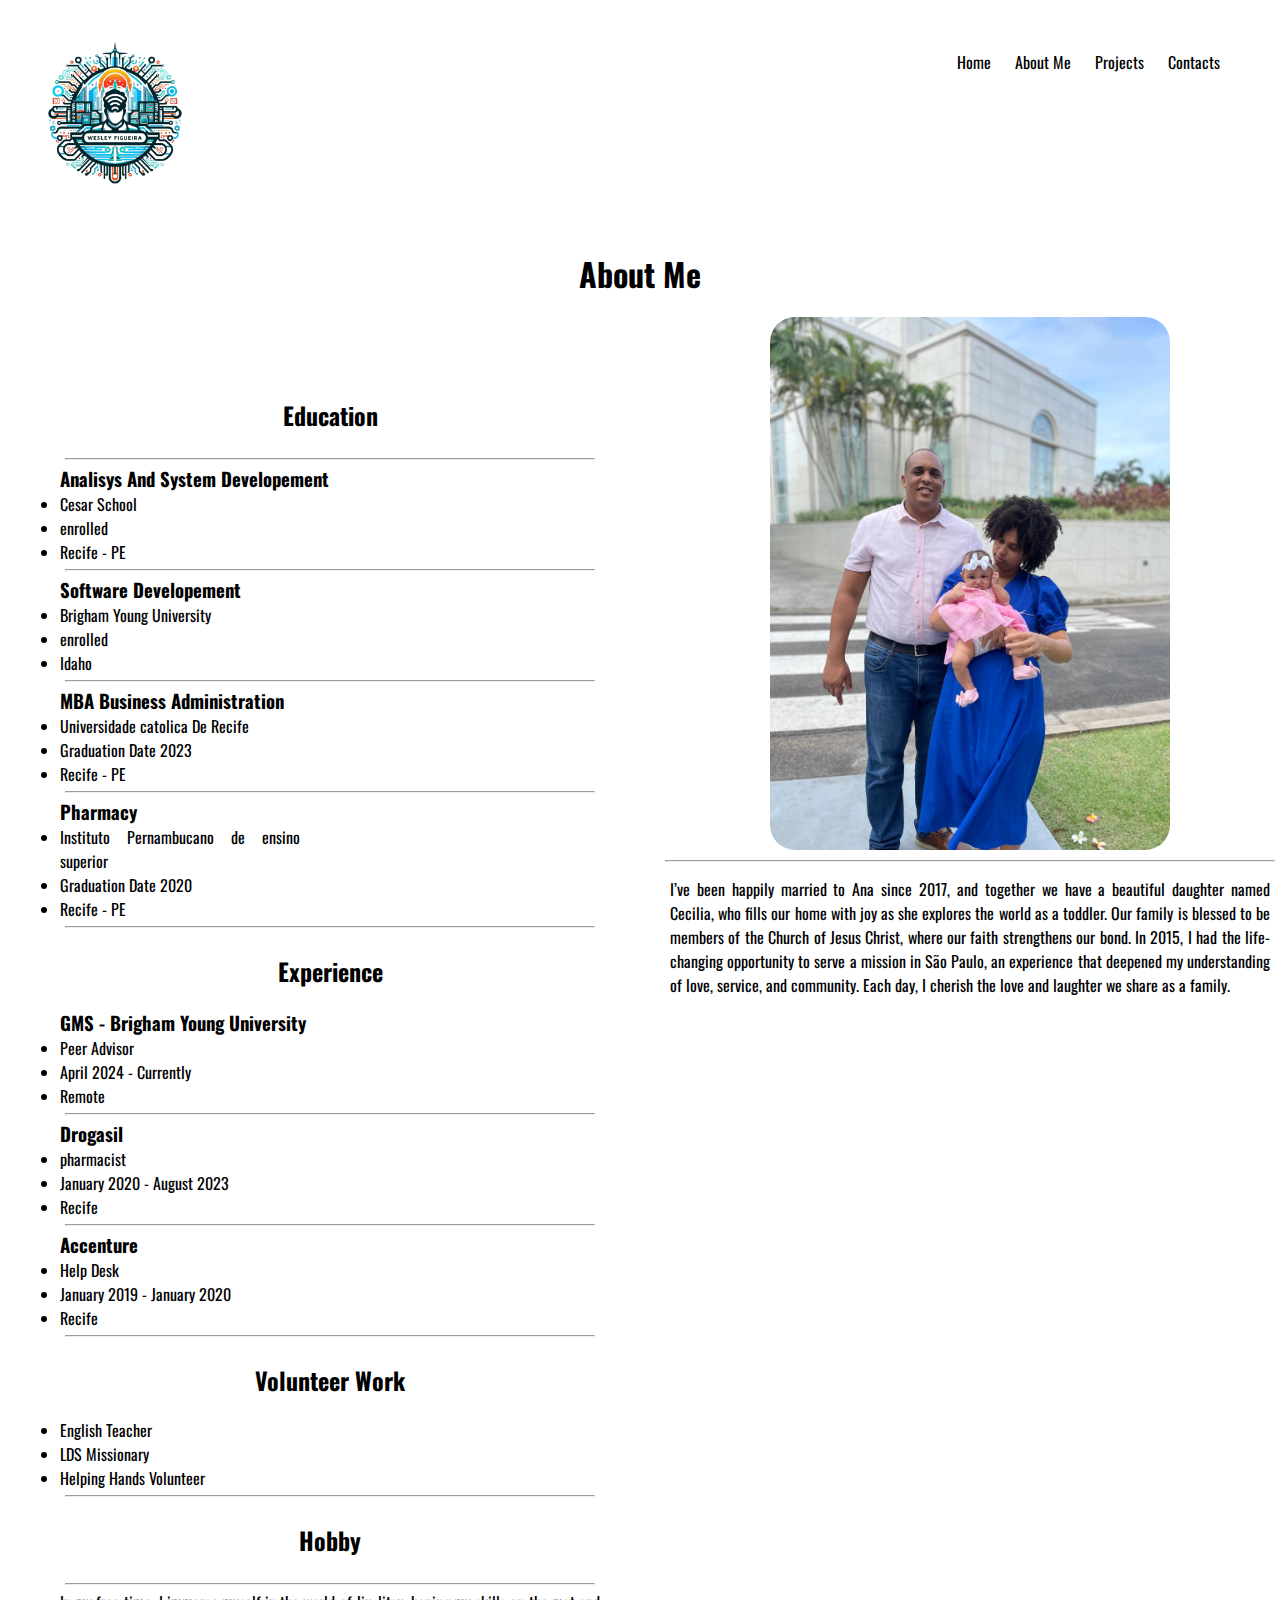
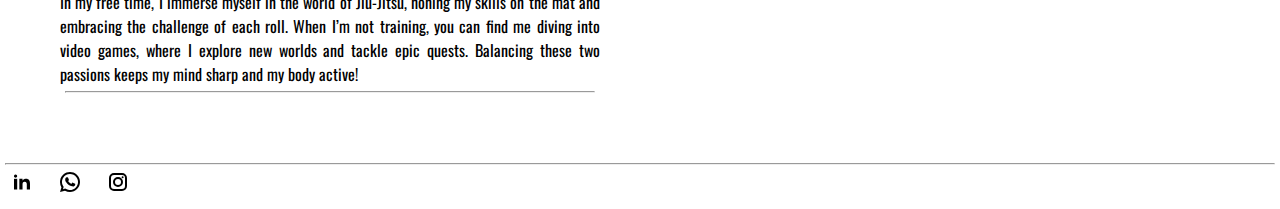
<file: aboutMe.html>
<!DOCTYPE html>
<html lang="en">
<head>
    <meta charset="UTF-8">
    <meta name="viewport" content="width=device-width, initial-scale=1.0">
    <title>About Me</title>
    <link rel="stylesheet" href="style.css">
</head>
<body>
    <header>
        <img src="logo.png" width="150px">
        <nav>
            <a href="index.html">Home</a>
            <a href="aboutMe.html">About Me</a>
            <a href="projects.html">Projects</a>
            <a href="contacts.html">Contacts</a>
        </nav>
    </header>
    <main class="mainBaoutMe" >
        
            <h1>About Me</h1>

            <section class="ABoutMe">
                
                <section class="information">
                    <h2>Education</h2>
                    <article>
                        <hr>
                        <ul><h3>Analisys And System Developement</h3>
                            <li>Cesar School</li>
                            <li>enrolled</li>
                            <li>Recife - PE </li>
                        </ul>
                        
                        <hr>
                        <ul><h3>Software Developement</h3>
                            <li>Brigham Young University</li>
                            <li>enrolled</li>
                            <li>Idaho </li>
                        </ul>
                        <hr>
                        
                        <ul><h3>MBA Business Administration</h3>
                            <li>Universidade catolica De Recife</li>
                            <li>Graduation Date 2023</li>
                            <li>Recife - PE</li>
                        </ul>
                        <hr>
                        <ul><h3>Pharmacy </h3>
                            <li>Instituto Pernambucano de ensino superior</li>
                            <li>Graduation Date 2020</li>
                            <li>Recife - PE</li>
                        </ul>
                        <hr>
        
                    </article>
                    <article>
                        <h2>Experience</h2>
        
                        <ul><h3>GMS - Brigham Young University </h3>
                            <li>Peer Advisor</li>
                            <li>April 2024 - Currently</li>
                            <li>Remote</li>
                        </ul>
                        <hr>
        
                        <ul><h3>Drogasil </h3>
                            <li>pharmacist</li>
                            <li>January 2020 - August 2023</li>
                            <li>Recife</li>
                        </ul>
                        <hr>
        
                        <ul><h3>Accenture </h3>
                            <li>Help Desk</li>
                            <li>January 2019 - January 2020</li>
                            <li>Recife</li>
                        </ul>
                    </article>
                    <article>
                        <hr>
                        <h2>Volunteer Work</h2>
                        <ul>
                            <li>English Teacher</li>
                            <li>LDS Missionary </li>
                            <li>Helping Hands Volunteer</li>
                        </ul>
                        <hr>
                    </article>
                    <article>
                        
                        <h2>Hobby</h2>
                        <hr>
                        <p class="">
                            In my free time, I immerse myself in the world of Jiu-Jitsu, honing my skills on the mat and embracing the challenge of each roll. When I’m not training, you can find me diving into video games, where I explore new worlds and tackle epic quests. Balancing these two passions keeps my mind sharp and my body active!</p>
                            <hr>
                    </article>
                </section>

                <section>
                    <img class="me" width="400px" src="family.jpg" alt="">
                    <hr>

                    <p class="textME">
                        I’ve been happily married to Ana since 2017, and together we have a beautiful daughter named Cecilia, who fills our home with joy as she explores the world as a toddler. Our family is blessed to be members of the Church of Jesus Christ, where our faith strengthens our bond. In 2015, I had the life-changing opportunity to serve a mission in São Paulo, an experience that deepened my understanding of love, service, and community. Each day, I cherish the love and laughter we share as a family.
                    </p>
                </section>

            </section>
       
    </main>




<hr>


    <footer>
        <a href="https://www.linkedin.com/in/wesleyfigueira/" target="_blank">
            <svg class="w-6 h-6 text-gray-800 dark:text-white" aria-hidden="true" xmlns="http://www.w3.org/2000/svg"
                width="24" height="24" fill="currentColor" viewBox="0 0 24 24">
                <path fill-rule="evenodd"
                    d="M12.51 8.796v1.697a3.738 3.738 0 0 1 3.288-1.684c3.455 0 4.202 2.16 4.202 4.97V19.5h-3.2v-5.072c0-1.21-.244-2.766-2.128-2.766-1.827 0-2.139 1.317-2.139 2.676V19.5h-3.19V8.796h3.168ZM7.2 6.106a1.61 1.61 0 0 1-.988 1.483 1.595 1.595 0 0 1-1.743-.348A1.607 1.607 0 0 1 5.6 4.5a1.601 1.601 0 0 1 1.6 1.606Z"
                    clip-rule="evenodd" />
                <path d="M7.2 8.809H4V19.5h3.2V8.809Z" />
            </svg>
        </a>
        <a href="https://wa.me/+5581987747202" target="_blank">
            <svg class="w-6 h-6 text-gray-800 dark:text-white" aria-hidden="true" xmlns="http://www.w3.org/2000/svg"
                width="24" height="24" fill="none" viewBox="0 0 24 24">
                <path fill="currentColor" fill-rule="evenodd"
                    d="M12 4a8 8 0 0 0-6.895 12.06l.569.718-.697 2.359 2.32-.648.379.243A8 8 0 1 0 12 4ZM2 12C2 6.477 6.477 2 12 2s10 4.477 10 10-4.477 10-10 10a9.96 9.96 0 0 1-5.016-1.347l-4.948 1.382 1.426-4.829-.006-.007-.033-.055A9.958 9.958 0 0 1 2 12Z"
                    clip-rule="evenodd" />
                <path fill="currentColor"
                    d="M16.735 13.492c-.038-.018-1.497-.736-1.756-.83a1.008 1.008 0 0 0-.34-.075c-.196 0-.362.098-.49.291-.146.217-.587.732-.723.886-.018.02-.042.045-.057.045-.013 0-.239-.093-.307-.123-1.564-.68-2.751-2.313-2.914-2.589-.023-.04-.024-.057-.024-.057.005-.021.058-.074.085-.101.08-.079.166-.182.249-.283l.117-.14c.121-.14.175-.25.237-.375l.033-.066a.68.68 0 0 0-.02-.64c-.034-.069-.65-1.555-.715-1.711-.158-.377-.366-.552-.655-.552-.027 0 0 0-.112.005-.137.005-.883.104-1.213.311-.35.22-.94.924-.94 2.16 0 1.112.705 2.162 1.008 2.561l.041.06c1.161 1.695 2.608 2.951 4.074 3.537 1.412.564 2.081.63 2.461.63.16 0 .288-.013.4-.024l.072-.007c.488-.043 1.56-.599 1.804-1.276.192-.534.243-1.117.115-1.329-.088-.144-.239-.216-.43-.308Z" />
            </svg>
        </a>
        <a href="https://www.instagram.com/wesleyfigueirasantos/" target="_blank"><svg
                class="w-6 h-6 text-gray-800 dark:text-white" aria-hidden="true" xmlns="http://www.w3.org/2000/svg"
                width="24" height="24" fill="none" viewBox="0 0 24 24">
                <path fill="currentColor" fill-rule="evenodd"
                    d="M3 8a5 5 0 0 1 5-5h8a5 5 0 0 1 5 5v8a5 5 0 0 1-5 5H8a5 5 0 0 1-5-5V8Zm5-3a3 3 0 0 0-3 3v8a3 3 0 0 0 3 3h8a3 3 0 0 0 3-3V8a3 3 0 0 0-3-3H8Zm7.597 2.214a1 1 0 0 1 1-1h.01a1 1 0 1 1 0 2h-.01a1 1 0 0 1-1-1ZM12 9a3 3 0 1 0 0 6 3 3 0 0 0 0-6Zm-5 3a5 5 0 1 1 10 0 5 5 0 0 1-10 0Z"
                    clip-rule="evenodd" />
            </svg>
        </a>



    </footer>
    
</body>
</html>
</file>
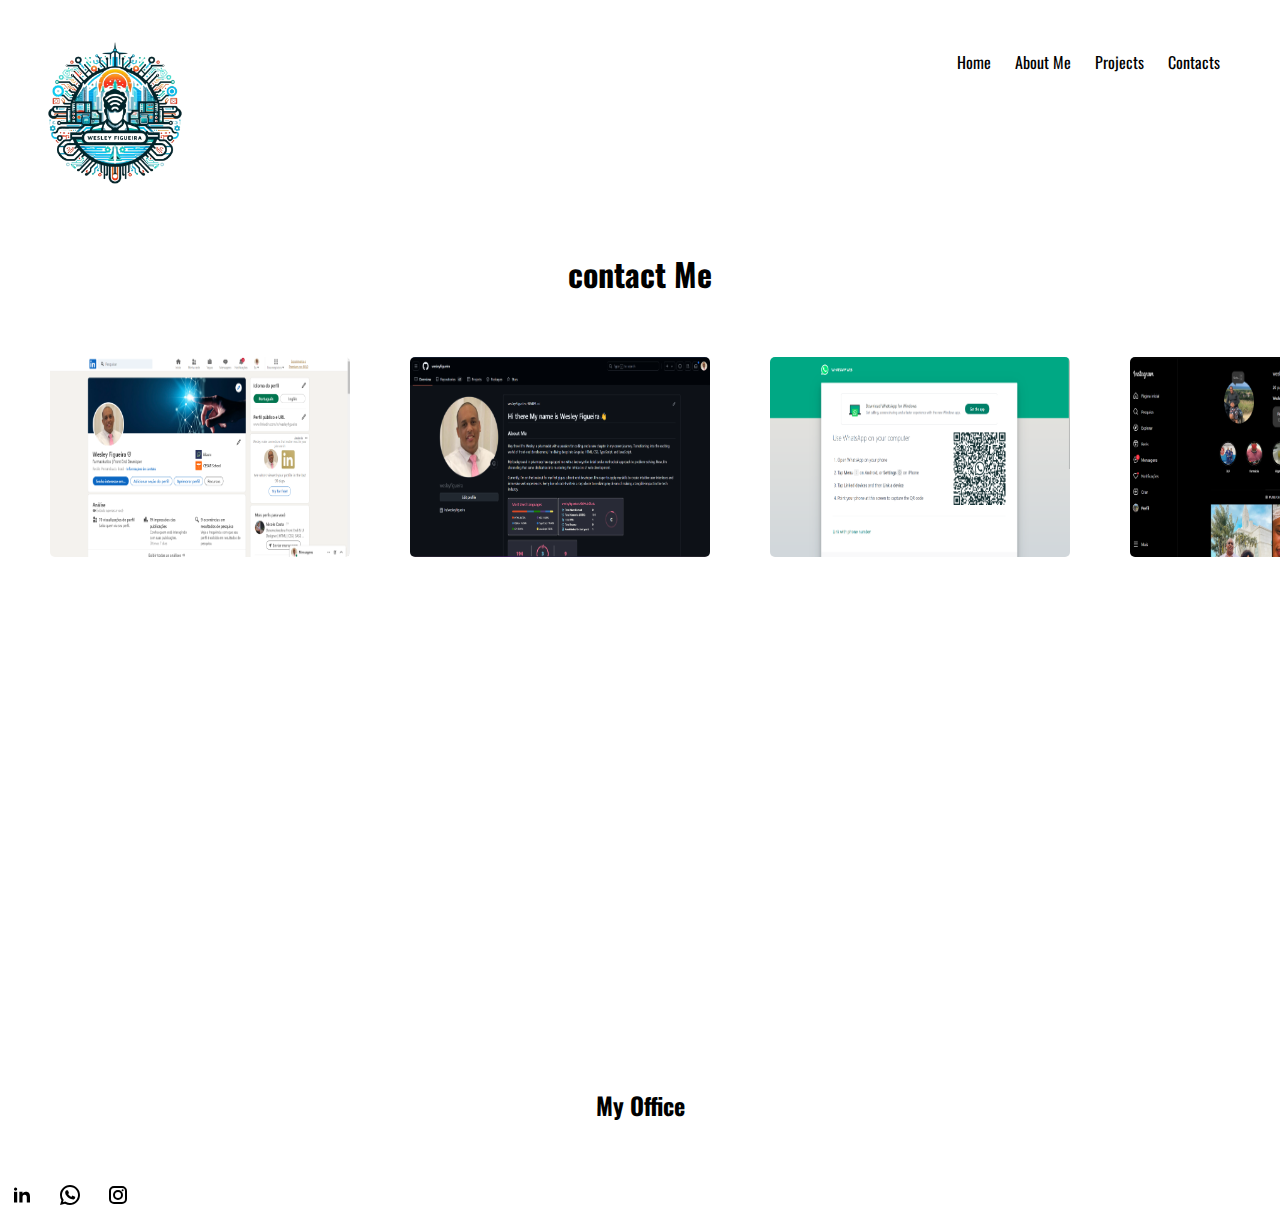
<file: contacts.html>
<!DOCTYPE html>
<html lang="en">

<head>
    <meta charset="UTF-8">
    <meta name="viewport" content="width=device-width, initial-scale=1.0">
    <title>Contacts</title>
    <link rel="stylesheet" href="style.css">
</head>

<body>
    <header>
        <img src="logo.png" width="150px">
        <nav>
            <a href="index.html">Home</a>
            <a href="aboutMe.html">About Me</a>
            <a href="projects.html">Projects</a>
            <a href="contacts.html">Contacts</a>
        </nav>
    </header>

    <main class="contactMepage">
        <h1>contact Me</h1>

        <section class="contatosgeral">

            <div class="contatos">
                <a href="https://www.linkedin.com/in/wesleyfigueira/" target="_blank">
                    <img src="linkdein.png" alt="">
                </a>
            </div>
            <div class="contatos">
                <a href="https://github.com/wesleyfigueira" target="_blank">
                    <img src="git.png" alt="">
                </a>
            </div>
            <div class="contatos">
                <a href="https://wa.me/+5581987747202" target="_blank">
                    <img src="whats.png" alt="">
                </a>
            </div>

            <div class="contatos">
                <a href="https://www.instagram.com/wesleyfigueirasantos/" target="_blank">
                    <img src="insta.png" alt="">
                </a>
            </div>

        </section>




        <section class="iframe">
            <iframe
                src="https://www.google.com/maps/embed?pb=!1m18!1m12!1m3!1d15798.857726899463!2d-34.93699169009968!3d-8.13052824920381!2m3!1f0!2f0!3f0!3m2!1i1024!2i768!4f13.1!3m3!1m2!1s0x7ab1ff1da2413cd%3A0xbd895c3c29f0635d!2sRayane%20Figueira%20Studio!5e0!3m2!1sen!2sbr!4v1728081677437!5m2!1sen!2sbr"
                width="600" height="450" style="border:0;" allowfullscreen="" loading="lazy"
                referrerpolicy="no-referrer-when-downgrade"></iframe>
            <h2>My Office</h2>
        </section>




    </main>



    <footer>
        <a href="https://www.linkedin.com/in/wesleyfigueira/" target="_blank">
            <svg class="w-6 h-6 text-gray-800 dark:text-white" aria-hidden="true" xmlns="http://www.w3.org/2000/svg"
                width="24" height="24" fill="currentColor" viewBox="0 0 24 24">
                <path fill-rule="evenodd"
                    d="M12.51 8.796v1.697a3.738 3.738 0 0 1 3.288-1.684c3.455 0 4.202 2.16 4.202 4.97V19.5h-3.2v-5.072c0-1.21-.244-2.766-2.128-2.766-1.827 0-2.139 1.317-2.139 2.676V19.5h-3.19V8.796h3.168ZM7.2 6.106a1.61 1.61 0 0 1-.988 1.483 1.595 1.595 0 0 1-1.743-.348A1.607 1.607 0 0 1 5.6 4.5a1.601 1.601 0 0 1 1.6 1.606Z"
                    clip-rule="evenodd" />
                <path d="M7.2 8.809H4V19.5h3.2V8.809Z" />
            </svg>
        </a>
        <a href="https://wa.me/+5581987747202" target="_blank">
            <svg class="w-6 h-6 text-gray-800 dark:text-white" aria-hidden="true" xmlns="http://www.w3.org/2000/svg"
                width="24" height="24" fill="none" viewBox="0 0 24 24">
                <path fill="currentColor" fill-rule="evenodd"
                    d="M12 4a8 8 0 0 0-6.895 12.06l.569.718-.697 2.359 2.32-.648.379.243A8 8 0 1 0 12 4ZM2 12C2 6.477 6.477 2 12 2s10 4.477 10 10-4.477 10-10 10a9.96 9.96 0 0 1-5.016-1.347l-4.948 1.382 1.426-4.829-.006-.007-.033-.055A9.958 9.958 0 0 1 2 12Z"
                    clip-rule="evenodd" />
                <path fill="currentColor"
                    d="M16.735 13.492c-.038-.018-1.497-.736-1.756-.83a1.008 1.008 0 0 0-.34-.075c-.196 0-.362.098-.49.291-.146.217-.587.732-.723.886-.018.02-.042.045-.057.045-.013 0-.239-.093-.307-.123-1.564-.68-2.751-2.313-2.914-2.589-.023-.04-.024-.057-.024-.057.005-.021.058-.074.085-.101.08-.079.166-.182.249-.283l.117-.14c.121-.14.175-.25.237-.375l.033-.066a.68.68 0 0 0-.02-.64c-.034-.069-.65-1.555-.715-1.711-.158-.377-.366-.552-.655-.552-.027 0 0 0-.112.005-.137.005-.883.104-1.213.311-.35.22-.94.924-.94 2.16 0 1.112.705 2.162 1.008 2.561l.041.06c1.161 1.695 2.608 2.951 4.074 3.537 1.412.564 2.081.63 2.461.63.16 0 .288-.013.4-.024l.072-.007c.488-.043 1.56-.599 1.804-1.276.192-.534.243-1.117.115-1.329-.088-.144-.239-.216-.43-.308Z" />
            </svg>
        </a>
        <a href="https://www.instagram.com/wesleyfigueirasantos/" target="_blank"><svg
                class="w-6 h-6 text-gray-800 dark:text-white" aria-hidden="true" xmlns="http://www.w3.org/2000/svg"
                width="24" height="24" fill="none" viewBox="0 0 24 24">
                <path fill="currentColor" fill-rule="evenodd"
                    d="M3 8a5 5 0 0 1 5-5h8a5 5 0 0 1 5 5v8a5 5 0 0 1-5 5H8a5 5 0 0 1-5-5V8Zm5-3a3 3 0 0 0-3 3v8a3 3 0 0 0 3 3h8a3 3 0 0 0 3-3V8a3 3 0 0 0-3-3H8Zm7.597 2.214a1 1 0 0 1 1-1h.01a1 1 0 1 1 0 2h-.01a1 1 0 0 1-1-1ZM12 9a3 3 0 1 0 0 6 3 3 0 0 0 0-6Zm-5 3a5 5 0 1 1 10 0 5 5 0 0 1-10 0Z"
                    clip-rule="evenodd" />
            </svg>
        </a>



    </footer>

</body>

</html>
</file>
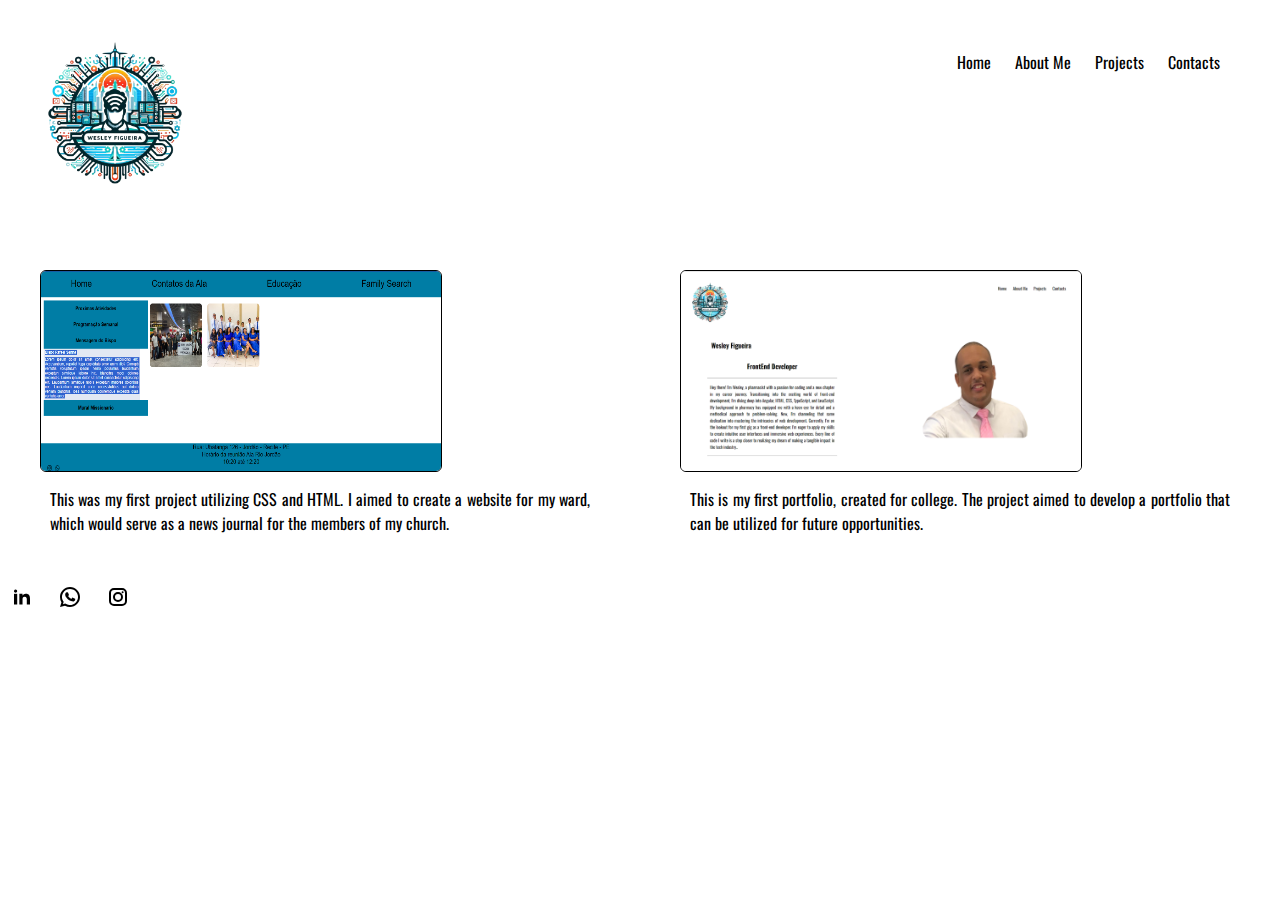
<file: projects.html>
<!DOCTYPE html>
<html lang="en">
<head>
    <meta charset="UTF-8">
    <meta name="viewport" content="width=device-width, initial-scale=1.0">
    <title>Projects</title>
    <link rel="stylesheet" href="style.css">
</head>

<body>
    <header>
        <img src="logo.png" width="150px">
        <nav>
            <a href="index.html">Home</a>
            <a href="aboutMe.html">About Me</a>
            <a href="projects.html">Projects</a>
            <a href="contacts.html">Contacts</a>
        </nav>
    </header>
    <section class="projetos">

        <div class="divprojetos">
            <img style="width: 400px;" src="alariojordao.png" alt="">
            <p>This was my first project utilizing CSS and HTML. I aimed to create a website for my ward, which would serve as a news journal for the members of my church.</p>
        </div>

        <div class="divprojetos" >
            <img style="width: 400px;"  src="meuprojeto.png" alt="">
            <p>This is my first portfolio, created for college. The project aimed to develop a portfolio that can be utilized for future opportunities.</p>
        </div>

    </section>









    <footer>
        <a href="https://www.linkedin.com/in/wesleyfigueira/" target="_blank">
            <svg class="w-6 h-6 text-gray-800 dark:text-white" aria-hidden="true" xmlns="http://www.w3.org/2000/svg"
                width="24" height="24" fill="currentColor" viewBox="0 0 24 24">
                <path fill-rule="evenodd"
                    d="M12.51 8.796v1.697a3.738 3.738 0 0 1 3.288-1.684c3.455 0 4.202 2.16 4.202 4.97V19.5h-3.2v-5.072c0-1.21-.244-2.766-2.128-2.766-1.827 0-2.139 1.317-2.139 2.676V19.5h-3.19V8.796h3.168ZM7.2 6.106a1.61 1.61 0 0 1-.988 1.483 1.595 1.595 0 0 1-1.743-.348A1.607 1.607 0 0 1 5.6 4.5a1.601 1.601 0 0 1 1.6 1.606Z"
                    clip-rule="evenodd" />
                <path d="M7.2 8.809H4V19.5h3.2V8.809Z" />
            </svg>
        </a>
        <a href="https://wa.me/+5581987747202" target="_blank">
            <svg class="w-6 h-6 text-gray-800 dark:text-white" aria-hidden="true" xmlns="http://www.w3.org/2000/svg"
                width="24" height="24" fill="none" viewBox="0 0 24 24">
                <path fill="currentColor" fill-rule="evenodd"
                    d="M12 4a8 8 0 0 0-6.895 12.06l.569.718-.697 2.359 2.32-.648.379.243A8 8 0 1 0 12 4ZM2 12C2 6.477 6.477 2 12 2s10 4.477 10 10-4.477 10-10 10a9.96 9.96 0 0 1-5.016-1.347l-4.948 1.382 1.426-4.829-.006-.007-.033-.055A9.958 9.958 0 0 1 2 12Z"
                    clip-rule="evenodd" />
                <path fill="currentColor"
                    d="M16.735 13.492c-.038-.018-1.497-.736-1.756-.83a1.008 1.008 0 0 0-.34-.075c-.196 0-.362.098-.49.291-.146.217-.587.732-.723.886-.018.02-.042.045-.057.045-.013 0-.239-.093-.307-.123-1.564-.68-2.751-2.313-2.914-2.589-.023-.04-.024-.057-.024-.057.005-.021.058-.074.085-.101.08-.079.166-.182.249-.283l.117-.14c.121-.14.175-.25.237-.375l.033-.066a.68.68 0 0 0-.02-.64c-.034-.069-.65-1.555-.715-1.711-.158-.377-.366-.552-.655-.552-.027 0 0 0-.112.005-.137.005-.883.104-1.213.311-.35.22-.94.924-.94 2.16 0 1.112.705 2.162 1.008 2.561l.041.06c1.161 1.695 2.608 2.951 4.074 3.537 1.412.564 2.081.63 2.461.63.16 0 .288-.013.4-.024l.072-.007c.488-.043 1.56-.599 1.804-1.276.192-.534.243-1.117.115-1.329-.088-.144-.239-.216-.43-.308Z" />
            </svg>
        </a>
        <a href="https://www.instagram.com/wesleyfigueirasantos/" target="_blank"><svg
                class="w-6 h-6 text-gray-800 dark:text-white" aria-hidden="true" xmlns="http://www.w3.org/2000/svg"
                width="24" height="24" fill="none" viewBox="0 0 24 24">
                <path fill="currentColor" fill-rule="evenodd"
                    d="M3 8a5 5 0 0 1 5-5h8a5 5 0 0 1 5 5v8a5 5 0 0 1-5 5H8a5 5 0 0 1-5-5V8Zm5-3a3 3 0 0 0-3 3v8a3 3 0 0 0 3 3h8a3 3 0 0 0 3-3V8a3 3 0 0 0-3-3H8Zm7.597 2.214a1 1 0 0 1 1-1h.01a1 1 0 1 1 0 2h-.01a1 1 0 0 1-1-1ZM12 9a3 3 0 1 0 0 6 3 3 0 0 0 0-6Zm-5 3a5 5 0 1 1 10 0 5 5 0 0 1-10 0Z"
                    clip-rule="evenodd" />
            </svg>
        </a>


    
    </footer>
    
</body>
</html>
</file>
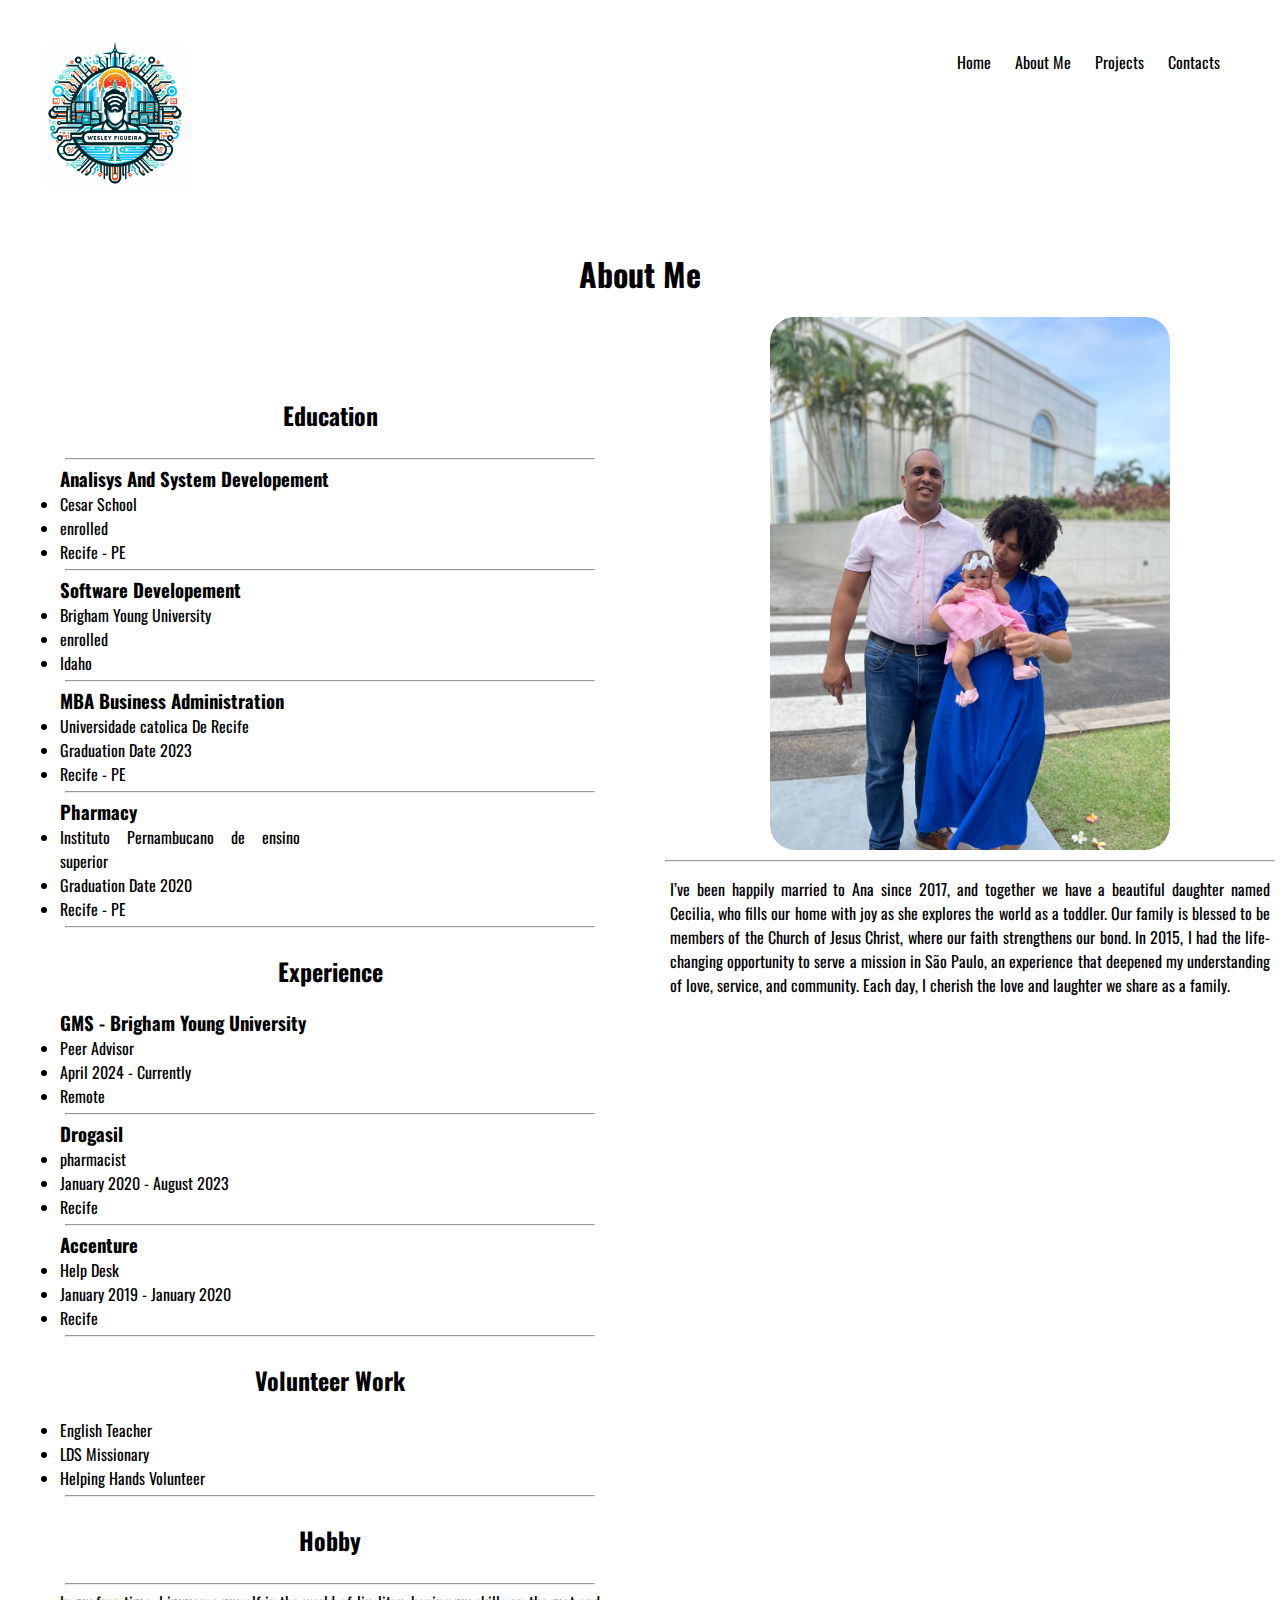
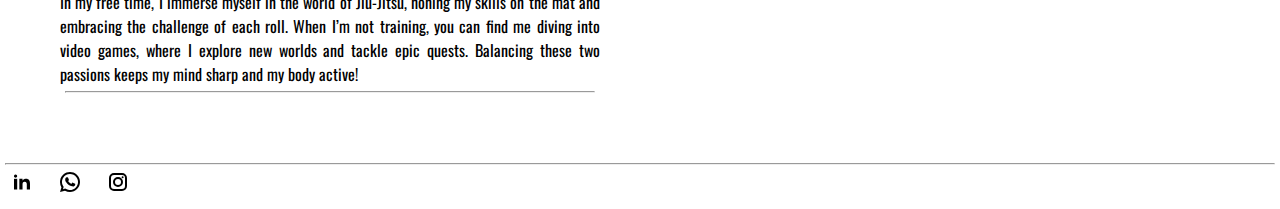
<file: Pages/aboutMe.html>
<!DOCTYPE html>
<html lang="en">
<head>
    <meta charset="UTF-8">
    <meta name="viewport" content="width=device-width, initial-scale=1.0">
    <title>About Me</title>
    <link rel="stylesheet" href="/styles/style.css">
</head>
<body>
    <header>
        <img src="/imagens/_21beb6a9-3f43-4597-949b-756f443ad6ef.jpeg" width="150px">
        <nav>
            <a href="/index.html">Home</a>
            <a href="/Pages/aboutMe.html">About Me</a>
            <a href="">Projects</a>
            <a href="">Contacts</a>
        </nav>
    </header>
    <main class="mainBaoutMe" >
        
            <h1>About Me</h1>

            <section class="ABoutMe">
                
                <section class="information">
                    <h2>Education</h2>
                    <article>
                        <hr>
                        <ul><h3>Analisys And System Developement</h3>
                            <li>Cesar School</li>
                            <li>enrolled</li>
                            <li>Recife - PE </li>
                        </ul>
                        
                        <hr>
                        <ul><h3>Software Developement</h3>
                            <li>Brigham Young University</li>
                            <li>enrolled</li>
                            <li>Idaho </li>
                        </ul>
                        <hr>
                        
                        <ul><h3>MBA Business Administration</h3>
                            <li>Universidade catolica De Recife</li>
                            <li>Graduation Date 2023</li>
                            <li>Recife - PE</li>
                        </ul>
                        <hr>
                        <ul><h3>Pharmacy </h3>
                            <li>Instituto Pernambucano de ensino superior</li>
                            <li>Graduation Date 2020</li>
                            <li>Recife - PE</li>
                        </ul>
                        <hr>
        
                    </article>
                    <article>
                        <h2>Experience</h2>
        
                        <ul><h3>GMS - Brigham Young University </h3>
                            <li>Peer Advisor</li>
                            <li>April 2024 - Currently</li>
                            <li>Remote</li>
                        </ul>
                        <hr>
        
                        <ul><h3>Drogasil </h3>
                            <li>pharmacist</li>
                            <li>January 2020 - August 2023</li>
                            <li>Recife</li>
                        </ul>
                        <hr>
        
                        <ul><h3>Accenture </h3>
                            <li>Help Desk</li>
                            <li>January 2019 - January 2020</li>
                            <li>Recife</li>
                        </ul>
                    </article>
                    <article>
                        <hr>
                        <h2>Volunteer Work</h2>
                        <ul>
                            <li>English Teacher</li>
                            <li>LDS Missionary </li>
                            <li>Helping Hands Volunteer</li>
                        </ul>
                        <hr>
                    </article>
                    <article>
                        
                        <h2>Hobby</h2>
                        <hr>
                        <p class="">
                            In my free time, I immerse myself in the world of Jiu-Jitsu, honing my skills on the mat and embracing the challenge of each roll. When I’m not training, you can find me diving into video games, where I explore new worlds and tackle epic quests. Balancing these two passions keeps my mind sharp and my body active!</p>
                            <hr>
                    </article>
                </section>

                <section>
                    <img class="me" width="400px" src="/imagens/Imagem do WhatsApp de 2024-09-27 à(s) 19.13.49_7dcf0976.jpg" alt="">
                    <hr>

                    <p class="textME">
                        I’ve been happily married to Ana since 2017, and together we have a beautiful daughter named Cecilia, who fills our home with joy as she explores the world as a toddler. Our family is blessed to be members of the Church of Jesus Christ, where our faith strengthens our bond. In 2015, I had the life-changing opportunity to serve a mission in São Paulo, an experience that deepened my understanding of love, service, and community. Each day, I cherish the love and laughter we share as a family.
                    </p>
                </section>

            </section>
       
    </main>




<hr>


    <footer>
        <a href="https://www.linkedin.com/in/wesleyfigueira/" target="_blank">
            <svg class="w-6 h-6 text-gray-800 dark:text-white" aria-hidden="true" xmlns="http://www.w3.org/2000/svg"
                width="24" height="24" fill="currentColor" viewBox="0 0 24 24">
                <path fill-rule="evenodd"
                    d="M12.51 8.796v1.697a3.738 3.738 0 0 1 3.288-1.684c3.455 0 4.202 2.16 4.202 4.97V19.5h-3.2v-5.072c0-1.21-.244-2.766-2.128-2.766-1.827 0-2.139 1.317-2.139 2.676V19.5h-3.19V8.796h3.168ZM7.2 6.106a1.61 1.61 0 0 1-.988 1.483 1.595 1.595 0 0 1-1.743-.348A1.607 1.607 0 0 1 5.6 4.5a1.601 1.601 0 0 1 1.6 1.606Z"
                    clip-rule="evenodd" />
                <path d="M7.2 8.809H4V19.5h3.2V8.809Z" />
            </svg>
        </a>
        <a href="https://wa.me/+5581987747202" target="_blank">
            <svg class="w-6 h-6 text-gray-800 dark:text-white" aria-hidden="true" xmlns="http://www.w3.org/2000/svg"
                width="24" height="24" fill="none" viewBox="0 0 24 24">
                <path fill="currentColor" fill-rule="evenodd"
                    d="M12 4a8 8 0 0 0-6.895 12.06l.569.718-.697 2.359 2.32-.648.379.243A8 8 0 1 0 12 4ZM2 12C2 6.477 6.477 2 12 2s10 4.477 10 10-4.477 10-10 10a9.96 9.96 0 0 1-5.016-1.347l-4.948 1.382 1.426-4.829-.006-.007-.033-.055A9.958 9.958 0 0 1 2 12Z"
                    clip-rule="evenodd" />
                <path fill="currentColor"
                    d="M16.735 13.492c-.038-.018-1.497-.736-1.756-.83a1.008 1.008 0 0 0-.34-.075c-.196 0-.362.098-.49.291-.146.217-.587.732-.723.886-.018.02-.042.045-.057.045-.013 0-.239-.093-.307-.123-1.564-.68-2.751-2.313-2.914-2.589-.023-.04-.024-.057-.024-.057.005-.021.058-.074.085-.101.08-.079.166-.182.249-.283l.117-.14c.121-.14.175-.25.237-.375l.033-.066a.68.68 0 0 0-.02-.64c-.034-.069-.65-1.555-.715-1.711-.158-.377-.366-.552-.655-.552-.027 0 0 0-.112.005-.137.005-.883.104-1.213.311-.35.22-.94.924-.94 2.16 0 1.112.705 2.162 1.008 2.561l.041.06c1.161 1.695 2.608 2.951 4.074 3.537 1.412.564 2.081.63 2.461.63.16 0 .288-.013.4-.024l.072-.007c.488-.043 1.56-.599 1.804-1.276.192-.534.243-1.117.115-1.329-.088-.144-.239-.216-.43-.308Z" />
            </svg>
        </a>
        <a href="https://www.instagram.com/wesleyfigueirasantos/" target="_blank"><svg
                class="w-6 h-6 text-gray-800 dark:text-white" aria-hidden="true" xmlns="http://www.w3.org/2000/svg"
                width="24" height="24" fill="none" viewBox="0 0 24 24">
                <path fill="currentColor" fill-rule="evenodd"
                    d="M3 8a5 5 0 0 1 5-5h8a5 5 0 0 1 5 5v8a5 5 0 0 1-5 5H8a5 5 0 0 1-5-5V8Zm5-3a3 3 0 0 0-3 3v8a3 3 0 0 0 3 3h8a3 3 0 0 0 3-3V8a3 3 0 0 0-3-3H8Zm7.597 2.214a1 1 0 0 1 1-1h.01a1 1 0 1 1 0 2h-.01a1 1 0 0 1-1-1ZM12 9a3 3 0 1 0 0 6 3 3 0 0 0 0-6Zm-5 3a5 5 0 1 1 10 0 5 5 0 0 1-10 0Z"
                    clip-rule="evenodd" />
            </svg>
        </a>



    </footer>
    
</body>
</html>
</file>
<file: style.css>
@import url('https://fonts.googleapis.com/css2?family=Oswald:wght@200..700&display=swap');

*{
    margin: 0;
    padding: 0;
    font-family: "oswald",sans-serif;
}

/****************************Cabeçalho***********************************************/


header{
    display: flex;
    justify-content: space-between;
    padding: 20px;
    
}
header img{
    padding: 20px;
}

header img:hover{
    -webkit-transform: scale(1.2);
    transform: scale(1.1);   

}
nav{
    padding: 30px;
}
a{
    padding: 10px;
    color: black;
    text-decoration: none;

}
a:hover{
    color: rgb(13, 236, 225);
    font-weight: bold; 
    
}
.me:hover{
    -webkit-transform: scale(1.2);
    transform: scale(1.1);  
}
/****************************Presentation***********************************************/

.indexPage{
    display: flex;
    justify-content: space-between;
    padding-bottom: 50px;
}
.imgMyself{
    padding-right: 200px;
}
.me{
    border-radius: 25px;
}

.presentation{
    
    width: 500px;
    height: 500px;
    border-radius: 25px;
    text-align: center;
    align-items: center;
    display: block;
    padding-left: 100px;
    

}


h2{
    text-align: center;
    padding: 20px;
}
h1{
    padding: 20px;
}
.presentation{
    text-align: justify;
}
.languages{
    align-items: center;
    text-align: center;
}
.tools{
    padding: 20px;
}
.languages img:hover{

    -webkit-transform: scale(5.2);
    transform: scale(1.5);   
}
.hello{
    padding:15px;
}


/****************************About Me***teste********************************************/

.information{
    width: 600px;
    height: auto;
    padding: 30px;
    margin: 30px;
    text-align: justify;
}


li{
    margin-right: 300px;
}

.mainBaoutMe{
    text-align: center;
}
.ABoutMe{
    display: flex;
    justify-content: space-around;
}
hr{
    margin: 5px;
}
.textME{
    padding: 10px;
    text-align: justify;
    width: 600px;
    height: auto;
}


/****************************projetos  ********************************************/


.projetos{
    display: flex;
    flex-direction: row;
    justify-content: space-between
    
}

.divprojetos{

    width: 600px;
    align-items: center;
    text-align: justify;
    padding: 10px;
    margin: 30px;
}
.projetos p{
    padding: 10px;
}
.divprojetos:hover{
    -webkit-transform: scale(5.2);
    transform: scale(1.1); 
}
.divprojetos img{
    border: 1px black solid;
    border-radius: 6px;
    height: 200px;
    
}

/****************************contatos ********************************************/

iframe{
    border-radius: 20px;
    margin: 20px;
    width: 400px;
    height: 400px;
}
.iframe{
    text-align: center;
    margin: 40px;
    
}

.contatosgeral{
    display: flex;
    flex-direction: row;
    align-items: center;
    margin: 20px;
    align-items: center;
    margin: 20px;

}
.contatos img{
    height: 200px;
    width: 300px;
    border-radius: 5px;
    margin: 20px;
}

.contatos:hover{
    -webkit-transform: scale(5.2);
    transform: scale(1.1); 
}
.contactMepage{
    align-items: center;
    text-align: center;
    display: block;
}
</file>
<file: styles/style.css>
@import url('https://fonts.googleapis.com/css2?family=Oswald:wght@200..700&display=swap');

*{
    margin: 0;
    padding: 0;
    font-family: "oswald",sans-serif;
}

/****************************Cabeçalho***********************************************/


header{
    display: flex;
    justify-content: space-between;
    padding: 20px;
    
}
header img{
    padding: 20px;
}

header img:hover{
    -webkit-transform: scale(1.2);
    transform: scale(1.1);   

}
nav{
    padding: 30px;
}
a{
    padding: 10px;
    color: black;
    text-decoration: none;

}
a:hover{
    color: rgb(13, 236, 225);
    font-weight: bold; 
    
}
/****************************Presentation***********************************************/

.indexPage{
    display: flex;
    justify-content: space-between;
    padding-bottom: 50px;
}
.imgMyself{
    padding-right: 200px;
}
.me{
    border-radius: 25px;
}

.presentation{
    
    width: 500px;
    height: 500px;
    border-radius: 25px;
    text-align: center;
    align-items: center;
    display: block;
    padding-left: 100px;
    

}
h2{
    text-align: center;
    padding: 20px;
}
h1{
    padding: 20px;
}
.presentation{
    text-align: justify;
}
.languages{
    align-items: center;
    text-align: center;
}
.tools{
    padding: 20px;
}
.languages img:hover{

    -webkit-transform: scale(5.2);
    transform: scale(1.5);   
}
.hello{
    padding:15px;
}


/****************************About Me***teste********************************************/

.information{
    width: 600px;
    height: auto;
    padding: 30px;
    margin: 30px;
    text-align: justify;
}


li{
    margin-right: 300px;
}

.mainBaoutMe{
    text-align: center;
}
.ABoutMe{
    display: flex;
    justify-content: space-around;
}
hr{
    margin: 5px;
}
.textME{
    padding: 10px;
    text-align: justify;
    width: 600px;
    height: auto;
}
</file>
